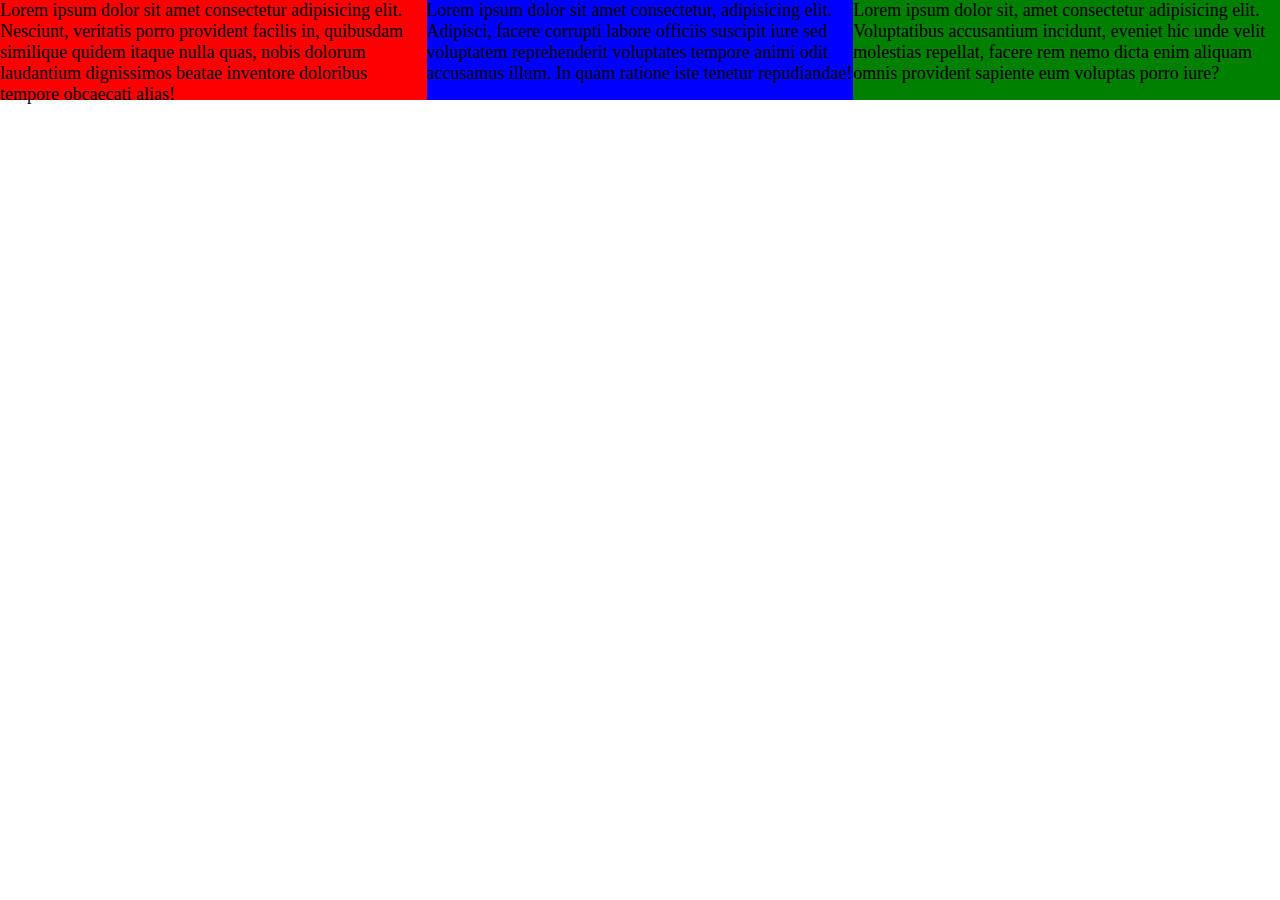
<file: 02-10-2023/ExampleMquarry/index.html>
<!DOCTYPE html>
<html lang="en">
<head>
    <meta charset="UTF-8">
    <meta name="viewport" content="width=device-width, initial-scale=1.0">
    <link rel="stylesheet" href="style.css">
    <title>Document</title>
</head>
<body>
    <div class="container">
        <div class="col red">Lorem ipsum dolor sit amet consectetur adipisicing elit. Nesciunt, veritatis porro provident facilis in, quibusdam similique quidem itaque nulla quas, nobis dolorum laudantium dignissimos beatae inventore doloribus tempore obcaecati alias!</div>
        <div class="col blue">Lorem ipsum dolor sit amet consectetur, adipisicing elit. Adipisci, facere corrupti labore officiis suscipit iure sed voluptatem reprehenderit voluptates tempore animi odit accusamus illum. In quam ratione iste tenetur repudiandae!</div>
        <div class="col green">Lorem ipsum dolor sit, amet consectetur adipisicing elit. Voluptatibus accusantium incidunt, eveniet hic unde velit molestias repellat, facere rem nemo dicta enim aliquam omnis provident sapiente eum voluptas porro iure?</div>
    </div>
</body>
</html>
</file>
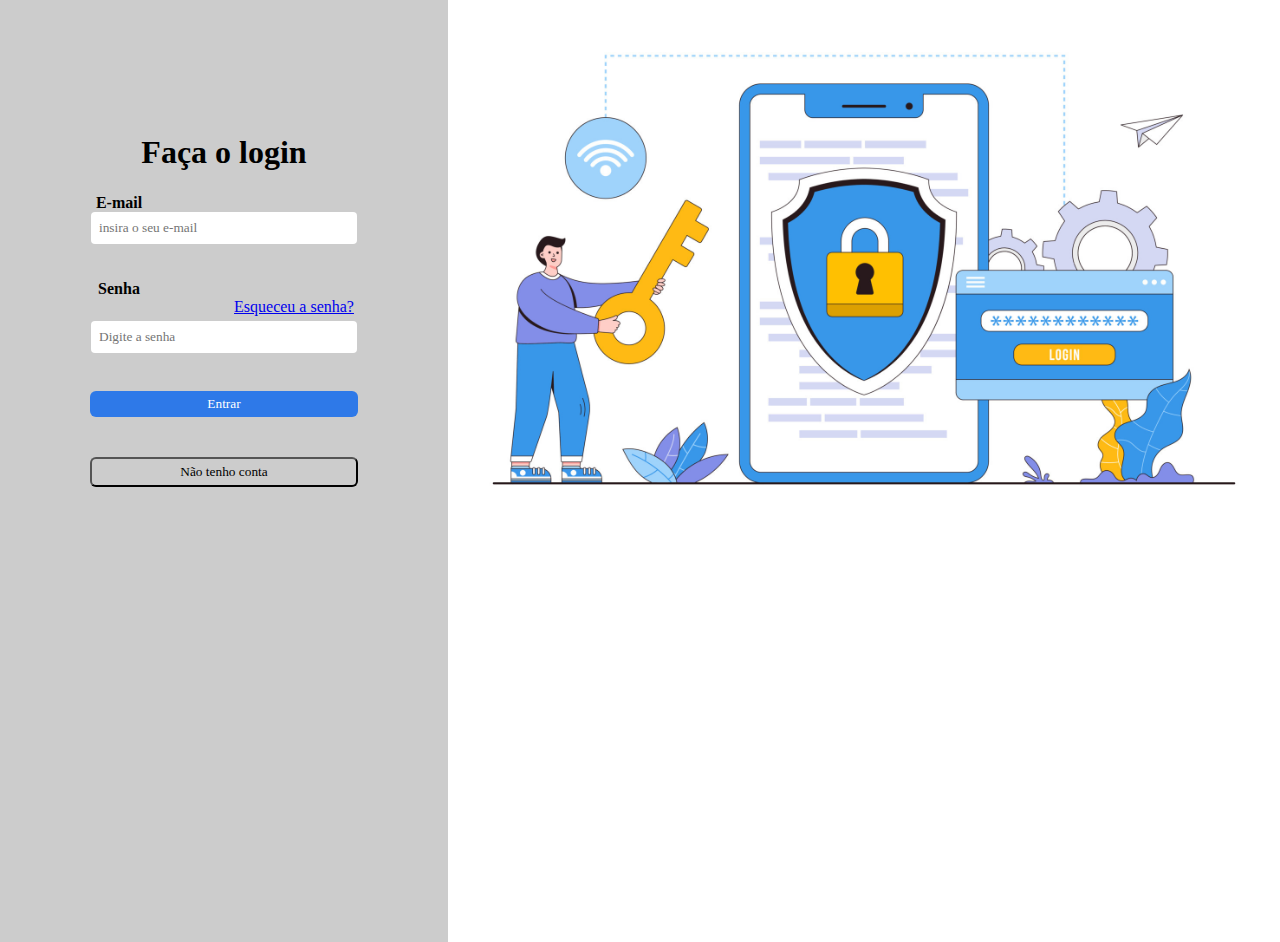
<file: 27-09-2023/login.html>
<!DOCTYPE html>
<html lang="en">

<head>
    <meta charset="UTF-8">
    <meta name="viewport" content="width=device-width, initial-scale=1.0">
    <link rel="stylesheet" href="style.css">
    <title>Tela de Login</title>
</head>

<body>
    <div class="conteiner">
        <div class="esquerda">
            <h1 class="mensagem">Faça o login</h1>
            <div class="formulario">
                
                <form action="/action_page.php" method="get">
                    <label for="fname"><strong>E-mail</strong></label><br>
                    <input type="text" id="fname" name="fname" placeholder="insira o seu e-mail"><br><br><br>
                    <label for="lname"><strong>Senha</strong></label><br>
                    <p class="ForgetPassword"><a href="https://www.google.com.br/?hl=pt-BR">Esqueceu a senha?</a></p>
                    <input type="text" id="lname" name="lname" placeholder="Digite a senha"><br><br>
                    <input class="buttonLogin" type="submit" value="Entrar">
                </form>

                <button class="buttonCadastrar" type="submit" value="Submit" ria-label="Large">Não tenho conta</button>
                
            </div>

        </div>
        <div class="direita">
            <img width="100%" src="imagens/13158999-desenvolvedor-plano-definindo-o-sistema-de-seguranca-para-proteger-a-conta-de-dados-e-a-senha-da-chave-do-usuario-para-o-conceito-de-aplicativo-de-telefone-movel-de-login-ilustra.jpg" alt="Minha Figura">
        </div>
    </div>
</body>

</html>
</file>
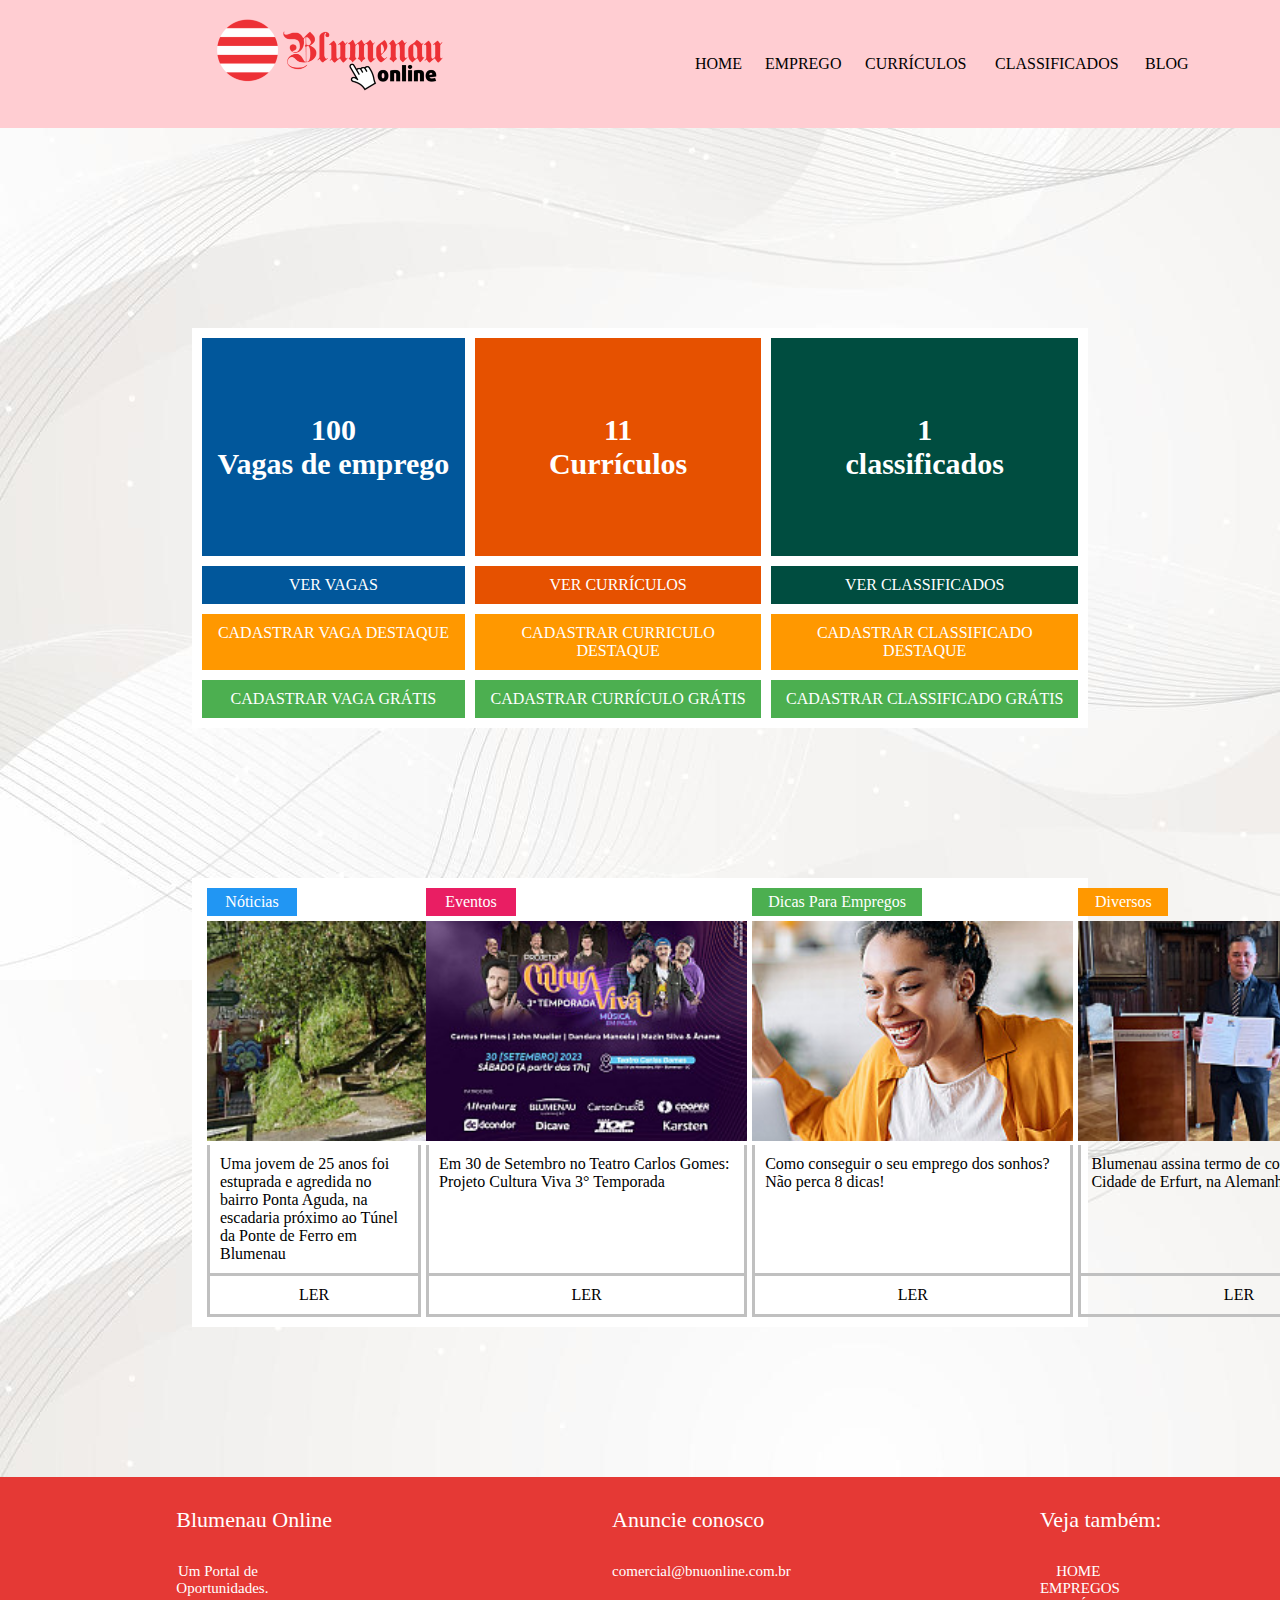
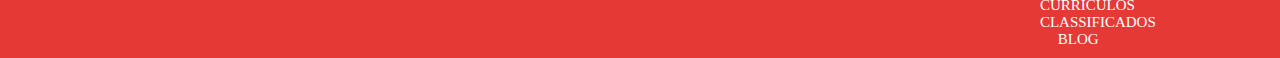
<file: 29-09-2023/blumenauOnline.html>
<!DOCTYPE html>
<html lang="pt-BR">
<head>
    <meta charset="UTF-8">
    <meta name="viewport" content="width=device-width, initial-scale=1.0">
    <link rel="stylesheet" href="layout.css">
    <title>blumenauOnline</title>
</head>
<body>
    <navbar class="navbar">
        
            <div class="logo">
                <a href="blumenauOnline.html"><img src="logo.png" class="logo"></a>
            </div>

            <div class="contentNavbar">HOME</div>
            <div class="contentNavbar">EMPREGO</div>
            <div class="contentNavbar">CURRÍCULOS</div>
            <div class="contentNavbar">CLASSIFICADOS</div>
            <div class="contentNavbar">BLOG</div>

    </navbar>


    <main class="main">


        <div class="content1"><strong>100<br>Vagas de emprego</strong></div>
        <div class="content2"><strong>11<br>Currículos</strong></div>
        <div class="content3"><strong>1<br>classificados</strong></div>

    

   
        <div class="content1detalhe">VER VAGAS</div>
        <div class="content2detalhe">VER CURRÍCULOS</div>
        <div class="content3detalhe">VER CLASSIFICADOS</div>
    

    
        <div class="detalhe2">CADASTRAR VAGA DESTAQUE</div>
        <div class="detalhe2">CADASTRAR CURRICULO DESTAQUE</div>
        <div class="detalhe2">CADASTRAR CLASSIFICADO DESTAQUE</div>
   

    
        <div class="detalhe3">CADASTRAR VAGA GRÁTIS</div>
        <div class="detalhe3">CADASTRAR CURRÍCULO GRÁTIS</div>
        <div class="detalhe3">CADASTRAR CLASSIFICADO GRÁTIS</div>
   
    </main>

    <div class="postes">

        <div class="topico1">Nóticias</div>
        <div class="topico2">Eventos</div>
        <div class="topico3">Dicas Para Empregos</div>
        <div class="topico4">Diversos</div>


        <div><a href="blumenauOnline.html"><img src="img1.jpeg" class="imagem"></a></div>
        <div><a href="blumenauOnline.html"><img src="img2.jpeg" class="imagem"></a></div>
        <div><a href="blumenauOnline.html"><img src="img3.jpeg" class="imagem"></a></div>
        <div><a href="blumenauOnline.html"><img src="img4.jpeg" class="imagem"></a></div>

        <div class="texto">Uma jovem de 25 anos foi estuprada e agredida no bairro Ponta Aguda, na escadaria próximo ao Túnel da Ponte de Ferro em Blumenau</div>
        <div class="texto">Em 30 de Setembro no Teatro Carlos Gomes: Projeto Cultura Viva 3° Temporada</div>
        <div class="texto">Como conseguir o seu emprego dos sonhos? Não perca 8 dicas!</div>
        <div class="texto">Blumenau assina termo de cooperação com Cidade de Erfurt, na Alemanha</div>

        <div class="link">LER</div>
        <div class="link">LER</div>
        <div class="link">LER</div>
        <div class="link">LER</div>

    </div>


    <footer class="parteBaixo">
        <div class="topico">Blumenau Online</div>
        <div class="topico">Anuncie conosco</div>
        <div class="topico">Veja também:</div>


        <div class="contentFooter">Um Portal de Oportunidades.</div>
        <div class="contentFooter">comercial@bnuonline.com.br</div>
        <div class="contentFooter">HOME<br>EMPREGOS<br>CURRÍCULOS<br>CLASSIFICADOS<br>BLOG</div>
    </footer>
</body>
</html>
</file>
<file: 02-10-2023/ExampleMquarry/style.css>
*{
    margin: 0;
    padding: 0;
}

.blue{
    background-color: blue;
}

.red{
    background-color: red;
}

.green{
    background-color: green;
}

.container{
    display: grid;
    grid-template-columns: 33.33% 33.33% 33.33%;
}

.col{
    height: 100px;
    font-size: 18px;
}

@media screen and (max-width: 500px){
    .container {
        display: block;

    }
    
    .col{
        font-size: 3em;
        height: unset;
    }
}
</file>
<file: 27-09-2023/style.css>
*{
    margin: 0;
    font-family: 'Times New Roman', Times, serif;
}


.conteiner{
    display: flex;
    flex-direction: row;
}

.esquerda {
    width: 35%;
    background-color: #CCCCCC;
    padding-bottom: 455px;
}

.formulario{
    text-align: center;
}



input[type=text] {
    padding: 8px;
    border-radius: 4px;
    border-color: #D6D6D6;
    border: none;
    width: 250px;
}




strong {
    margin-right: 210px;
}

.mensagem{
    text-align: center;
    margin-top: 30%;
    margin-bottom: 5%;
}


.direita {
    width: 65%;
    background-color: white;
}

.ForgetPassword { 
    margin-left: 140px;
    margin-bottom: 5px;
}

.buttonLogin {
    margin-top: 20px;
    background-color: #2E79E8;
    width: 268px;
    padding: 5px;
    border-radius: 6px;
    border-color: none;
    text-decoration: none;
    border: none;
    color: white;

}

.buttonCadastrar {
    margin-top: 40px;
    background-color: #CCCCCC;
    width: 268px;
    padding: 5px;
    border-radius: 6px;
    border-color: none;
    text-decoration: none;
    color: black;


}
</file>
<file: 29-09-2023/layout.css>
* {
    margin: 0;
    padding: 0;
}

body{
    background-image: url('teste6.jpg');
}

.navbar{
    background-color: #FFCDD2;
    padding: 10px;
    display: grid;
    gap: 10px;
    grid-template-columns: 50% 60px 90px 120px 140px 100px;
    grid-template-areas: 
    'logo contentNavbar contentNavbar contentNavbar contentNavbar contentNavbar'
    ;
}


.logo{
    margin-left: 100px;
    height: 10vh; ;
}

.contentNavbar{
    padding: 45px;
    font-family: 'Times New Roman', Times, serif;
    
}

.main{
    margin-left: 15%;
    margin-right: 15%;
    margin-top: 200px;
    background-color: white;
    padding: 10px;
    display: grid;
    gap: 10px;
    grid-template-columns: 30%;
    grid-template-areas: 
    'content content content'
    'detalhe1 detalhe1 detalhe1'
    'detalhe2 detalhe2 detalhe2'
    'detalhe3 detalhe3 detalhe3'
    ;

}

.content1{
    background-color: #01579B;
    text-align: center;
    color: white;
    padding-top: 75px;
    padding-bottom: 75px;
    font-size: 30px;
}

.content2{
    background-color: #E65100;
    text-align: center;
    color: white;
    padding-top: 75px;
    padding-bottom: 75px;
    font-size: 30px;
}

.content3{
    background-color: #004D40;
    text-align: center;
    color: white;
    padding-top: 75px;
    padding-bottom: 75px;
    font-size: 30px;
}

.content1detalhe{
    background-color: #01579B;
    text-align: center;
    color: white;
    padding: 10px;
}

.content2detalhe{
    background-color: #E65100;
    text-align: center;
    color: white;
    padding: 10px;
}

.content3detalhe{
    background-color: #004D40;
    text-align: center;
    color: white;
    padding: 10px;
}


.detalhe2{
    background-color: #FF9800;
    text-align: center;
    color: white;
    padding: 10px;
}

.detalhe3{
    background-color: #4CAF50;
    text-align: center;
    color: white;
    padding: 10px;
}

.postes{

    margin-bottom: 0px;
    padding-bottom: 0;
    padding-top: 0;
    margin-left: 15%;
    margin-right: 15%;
    margin-top: 150px;
    background-color: white;
    padding: 10px;
    display: grid;
   
    grid-template-columns: 25%;
    grid-template-areas: 
    'topico1 topico2 topico3 topico4'
    'imagem imagem imagem imagem'
    'texto texto texto texto'
    'link link link link'
    ;
}

.topico1{
    margin-left: 5px;
    margin-bottom: 5px;
    border: none;
    background-color: #2196F3;
    padding: 5px;
    width: 80px;
    color: white;
    text-align: center;
}

.topico2{
    margin-left: 5px;
    margin-bottom: 5px;
    border: none;
    background-color: #E91E63;
    padding: 5px;
    width: 80px;
    color: white;
    text-align: center;
}

.topico3{
    margin-left: 5px;
    margin-bottom: 5px;
    border: none;
    background-color: #4CAF50;
    padding: 5px;
    width: 160px;
    color: white;
    text-align: center;
}

.topico4{
    margin-left: 5px;
    margin-bottom: 5px;
    border: none;
    background-color: #FF9800;
    padding: 5px;
    width: 80px;
    color: white;
    text-align: center;
    
}

.imagem{
    
    height: 220px;
    margin-left: 5px;
}

.texto{
    margin-left: 5px;
    font-family: 'Times New Roman', Times, serif;
    padding: 10px;
    border-color: silver;
    border-style: solid;
    border-bottom: 0px;
    border-top: 0;
}

.link{
    margin-left: 5px;
    text-align: center;
    padding: 10px;
    border-color: silver;
    border-style: solid;
}


.parteBaixo{
    margin-top: 150px;
    background-color: #E53935;
    padding: 10px;
    display: grid;
    gap: 10px;
    grid-template-columns: 33%;
    grid-template-areas: 
    'topico topico topico'
    'contentFooter contentFooter contentFooter'
    ;
}


.topico{
    padding-top: 20px;
    margin-left: 40%;
    margin-right: 40%;
    color: white;
    font-size: 22px;
    text-align: center;
}


.contentFooter{
    padding-top: 20px;
    margin-left: 40%;
    margin-right: 40%;
    color: white;
    font-size: 15px;
    text-align: center;
}
</file>
